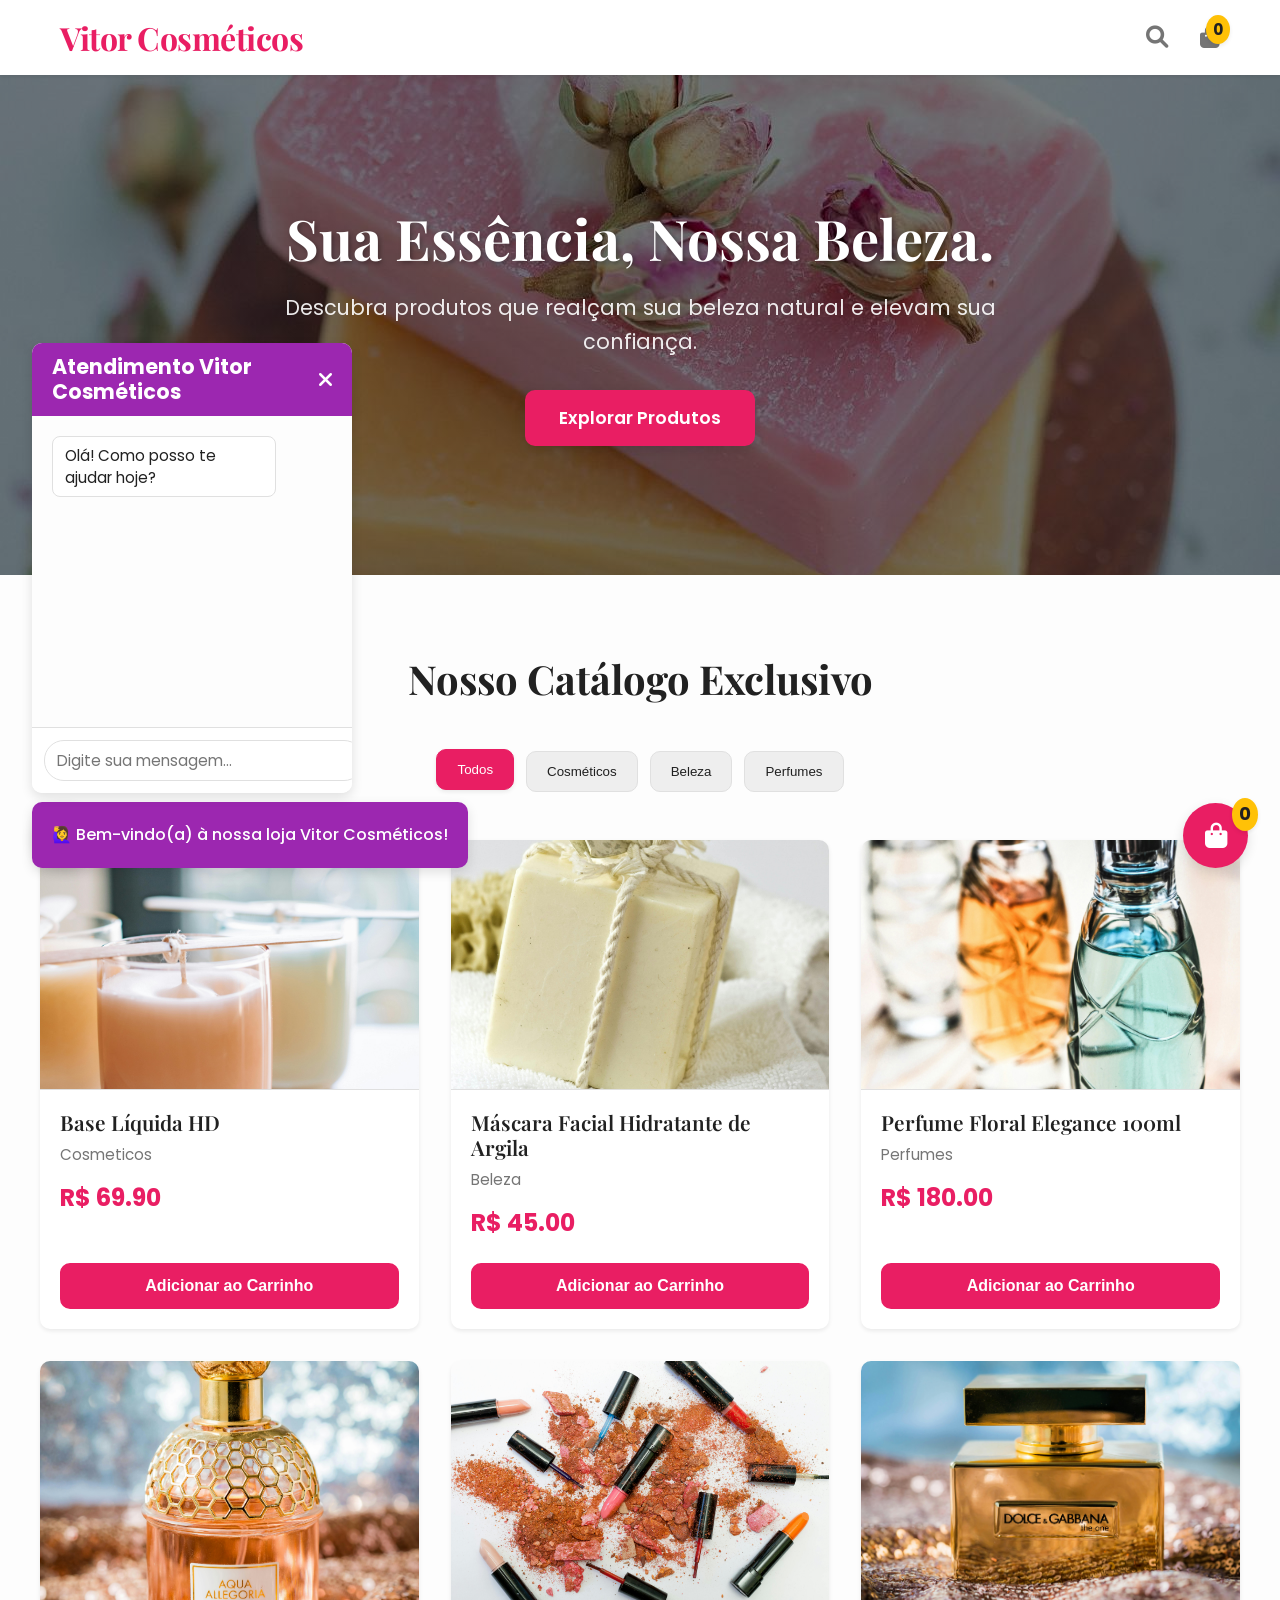
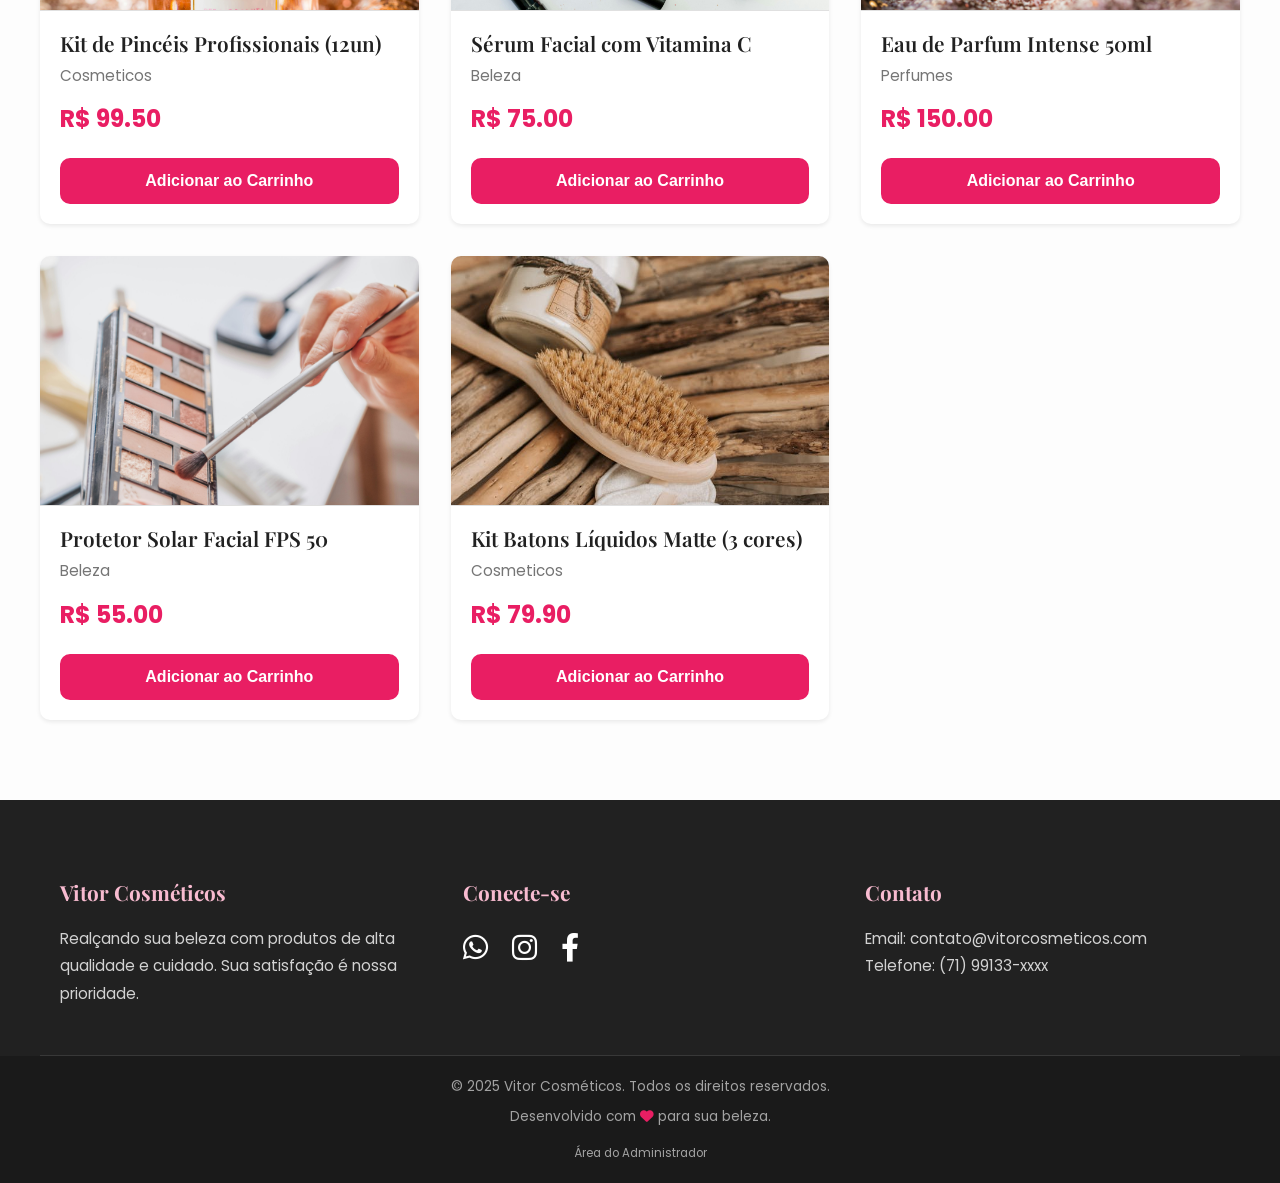
<file: index.html>
<!DOCTYPE html>
<html lang="pt-br">
<head>
    <meta charset="UTF-8">
    <meta name="viewport" content="width=device-width, initial-scale=1.0">
    <title> Cosméticos | Realce Sua Beleza</title>
    <meta name="description" content="Sua loja online de cosméticos, produtos de beleza e perfumes de alta qualidade. Descubra a melhor seleção para realçar sua beleza!">
   
    <link href="https://fonts.googleapis.com/css2?family=Poppins:wght@300;400;500;600;700&family=Playfair+Display:wght@400;500;600;700&display=swap" rel="stylesheet">
  
    <link rel="stylesheet" href="https://cdnjs.cloudflare.com/ajax/libs/font-awesome/6.0.0-beta3/css/all.min.css">
  
    <link href="css/style.css" rel="stylesheet" />
</head>
<body>
  
    <header class="main-header">
        <div class="container header-content">
            <a href="#" class="site-logo">Vitor Cosméticos</a>
            <nav class="header-nav-icons">
                <div class="nav-icon-wrapper" id="search-icon">
                    <i class="fas fa-search"></i>
                </div>
                <div class="nav-icon-wrapper" id="cart-icon">
                    <i class="fas fa-shopping-bag"></i>
                    <span class="cart-count" id="cart-count">0</span>
                </div>
            </nav>
        </div>
        
        <div class="search-overlay" id="search-overlay">
            <div class="container search-container">
                <input type="text" id="search-input" placeholder="Buscar produtos, categorias..." class="search-input">
                <button id="close-search-btn" class="close-search-btn"><i class="fas fa-times"></i></button>
            </div>
        </div>
    </header>

    <main>
       
        <section class="hero-section">
            <div class="container hero-content">
                <h1>Sua Essência, Nossa Beleza.</h1>
                <p>Descubra produtos que realçam sua beleza natural e elevam sua confiança.</p>
                <a href="#product-catalog" class="btn btn-hero">Explorar Produtos</a>
            </div>
        </section>

        <section class="product-catalog-section container" id="product-catalog">
            <h2 class="section-title">Nosso Catálogo Exclusivo</h2>
            
            <div class="filter-search-area">
                <div class="category-filters">
                    <button class="filter-btn active" data-value="todos">Todos</button>
                    <button class="filter-btn" data-value="cosmeticos">Cosméticos</button>
                    <button class="filter-btn" data-value="beleza">Beleza</button>
                    <button class="filter-btn" data-value="perfumes">Perfumes</button>
                </div>
            </div>

            <div class="product-grid" id="product-list">
            
            </div>
            <p id="no-products-message" class="no-products-message" style="display: none;">Nenhum produto encontrado com seus critérios.</p>
        </section>
    </main>

 
    <aside class="floating-cart-btn" id="floating-cart">
        <i class="fas fa-shopping-bag"></i>
        <span class="cart-count" id="floating-cart-count">0</span>
    </aside>

   
    <div class="modal-overlay" id="cart-modal">
        <div class="modal-content cart-modal-content">
            <button class="modal-close-btn" id="close-cart-modal"><i class="fas fa-times"></i></button>
            <h2 class="modal-title">Seu Carrinho de Compras</h2>
            <ul id="cart-items" class="cart-items-list">
           
            </ul>
            <p id="empty-cart-message" class="empty-cart-message">Seu carrinho está vazio.</p>
            <div class="cart-summary">
                <span class="cart-total-label">Total:</span>
                <span id="cart-total-value" class="cart-total-value">R$ 0,00</span>
            </div>
            <a href="#" id="checkout-whatsapp" class="btn btn-whatsapp" target="_blank">
                <i class="fab fa-whatsapp"></i> Finalizar Pedido via WhatsApp
            </a>
        </div>
    </div>

 
    <div class="notification-container" id="notification-container"></div>

  
    <div class="chat-bubble-btn" id="chat-bubble-btn">
        <i class="fas fa-comments"></i>
    </div>

    <div class="chatbox-container" id="chatbox-container">
        <div class="chatbox-header">
            <h3>Atendimento Vitor Cosméticos</h3>
            <button class="close-chatbox-btn" id="close-chatbox-btn"><i class="fas fa-times"></i></button>
        </div>
        <div class="chatbox-messages" id="chatbox-messages">
            <div class="message bot-message">Olá! Como posso te ajudar hoje?</div>
        </div>
        <div class="chatbox-input-area">
            <input type="text" id="chat-input" placeholder="Digite sua mensagem...">
            <button id="send-chat-btn"><i class="fas fa-paper-plane"></i></button>
        </div>
    </div>

   
    <footer class="main-footer">
        <div class="container footer-content">
            <div class="footer-section about-us">
                <h3>Vitor Cosméticos</h3>
                <p>Realçando sua beleza com produtos de alta qualidade e cuidado. Sua satisfação é nossa prioridade.</p>
            </div>
            <div class="footer-section social-links">
                <h3>Conecte-se</h3>
                <a href="https://wa.me/+5573991013545" target="_blank" aria-label="WhatsApp"><i class="fab fa-whatsapp"></i></a>
                <a href="https://instagram.com/vitorcosmeticos" target="_blank" aria-label="Instagram"><i class="fab fa-instagram"></i></a>
                <a href="#" target="_blank" aria-label="Facebook (Link fictício)"><i class="fab fa-facebook-f"></i></a>
            </div>
            <div class="footer-section contact-info">
                <h3>Contato</h3>
                <p>Email: contato@vitorcosmeticos.com</p>
                <p>Telefone: (71) 99133-xxxx</p>
            </div>
        </div>
        <div class="footer-bottom">
            <div class="container">
                <p>&copy; 2025 Vitor Cosméticos. Todos os direitos reservados.</p>
                <p>Desenvolvido com <i class="fas fa-heart"></i> para sua beleza.</p>
              
                <p><a href="admin.html" class="admin-link">Área do Administrador</a></p>
            </div>
        </div>
    </footer>

 
    <script src="js/script.js"></script>
</body>
</html>
</file>
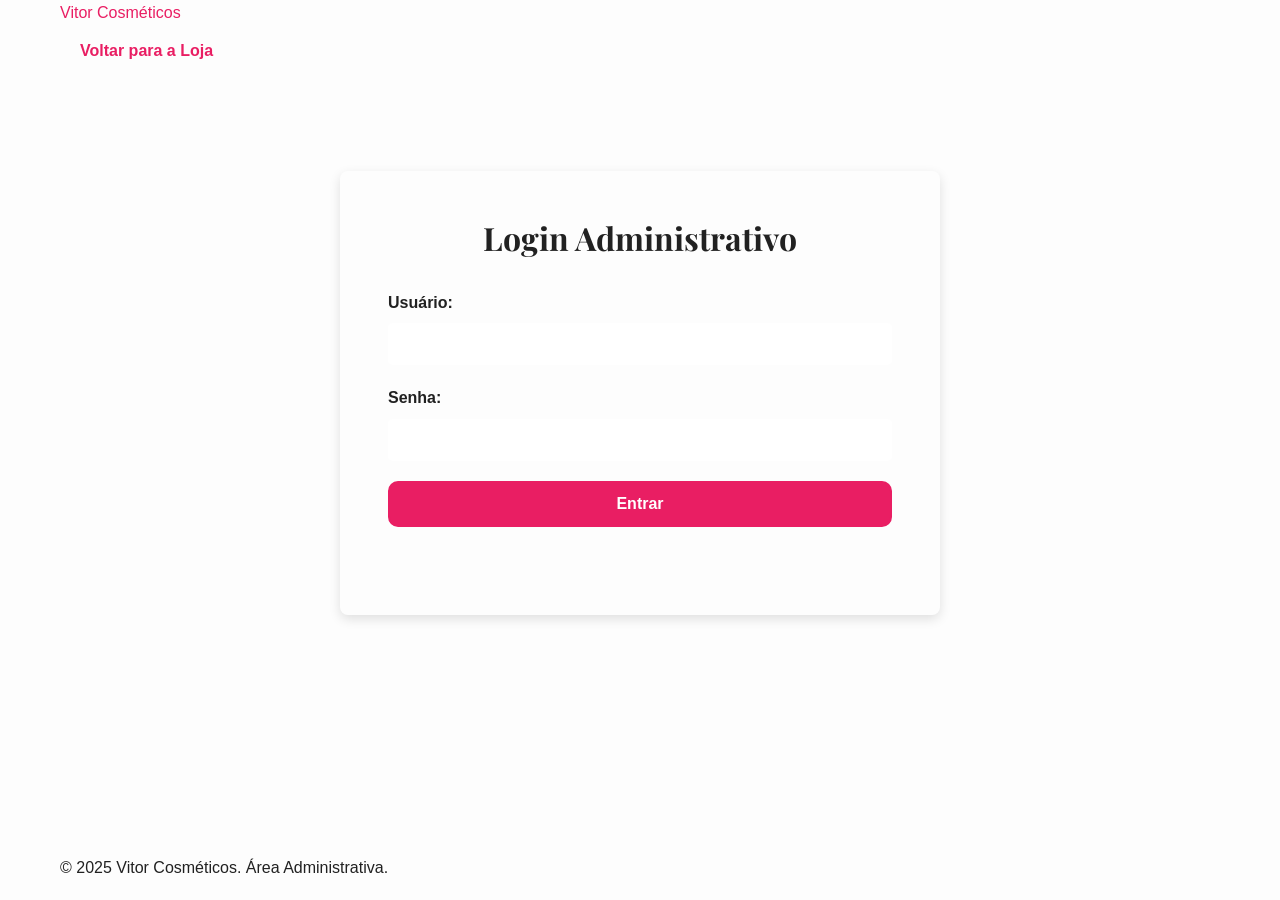
<file: admin.html>
<!DOCTYPE html>
<html lang="pt-br">
<head>
    <meta charset="UTF-8">
    <meta name="viewport" content="width=device-width, initial-scale=1.0">
    <title>Vitor Cosméticos | Área Administrativa</title>
    <link href="https://fonts.googleapis.com/css2?family=Playfair+Display:wght@400;500;600;700&family=Lato:wght@300;400;700&display=swap" rel="stylesheet">
    <link rel="stylesheet" href="https://cdnjs.cloudflare.com/ajax/libs/font-awesome/6.0.0-beta3/css/all.min.css">
    <link href="css/style.css" rel="stylesheet" />
    <link href="css/admin.css" rel="stylesheet" /> </head>
<body>
    <header class="header">
        <div class="container">
            <a href="index.html" class="logo">Vitor Cosméticos</a>
            <nav>
                <a href="index.html" class="btn btn-outline-primary">Voltar para a Loja</a>
            </nav>
        </div>
    </header>

    <main class="admin-main">
        <div class="container admin-container">
            <h1 id="admin-title">Login Administrativo</h1>
            
            <form id="login-form" class="admin-form">
                <div class="form-group">
                    <label for="username">Usuário:</label>
                    <input type="text" id="username" name="username" required>
                </div>
                <div class="form-group">
                    <label for="password">Senha:</label>
                    <input type="password" id="password" name="password" required>
                </div>
                <button type="submit" class="btn btn-primary">Entrar</button>
                <p id="login-error" class="error-message"></p>
            </form>

            <div id="admin-dashboard" class="admin-dashboard" style="display: none;">
                <h2>Painel de Administração</h2>
                
                <section class="dashboard-section">
                    <h3>Acompanhamento de Vendas</h3>
                    <div id="sales-data">
                        <p>Total de Vendas: <span id="total-sales">R$ 0,00</span></p>
                        <p>Últimos Pedidos:</p>
                        <ul id="latest-orders">
                            <li>Nenhum pedido recente.</li>
                        </ul>
                    </div>
                </section>

                <section class="dashboard-section">
                    <h3>Gestão de Estoque</h3>
                    <ul id="stock-list">
                        <li>Carregando estoque...</li>
                    </ul>
                    <button class="btn btn-secondary" id="refresh-stock-btn">Atualizar Estoque</button>
                </section>

                <section class="dashboard-section">
                    <h3>Cadastrar Novo Produto</h3>
                    <form id="add-product-form" class="admin-form">
                        <div class="form-group">
                            <label for="new-product-name">Nome do Produto:</label>
                            <input type="text" id="new-product-name" required>
                        </div>
                        <div class="form-group">
                            <label for="new-product-price">Preço:</label>
                            <input type="number" id="new-product-price" step="0.01" required>
                        </div>
                        <div class="form-group">
                            <label for="new-product-category">Categoria:</label>
                            <input type="text" id="new-product-category" required>
                        </div>
                        <div class="form-group">
                            <label for="new-product-stock">Estoque:</label>
                            <input type="number" id="new-product-stock" required>
                        </div>
                        <button type="submit" class="btn btn-primary">Adicionar Produto</button>
                        <p id="add-product-message" class="success-message"></p>
                    </form>
                </section>

                <button class="btn btn-outline-primary" id="logout-btn">Sair</button>
            </div>
        </div>
    </main>

    <footer class="footer">
        <div class="container">
            <p>&copy; 2025 Vitor Cosméticos. Área Administrativa.</p>
        </div>
    </footer>

    <script src="js/admin-script.js"></script> </body>
</html>
</file>
<file: css/style.css>
/* Variáveis CSS para um tema de beleza moderno */
:root {
    --color-primary: #E91E63; /* Rosa vibrante */
    --color-primary-light: #F8BBD0; /* Rosa claro */
    --color-secondary: #9C27B0; /* Roxo profundo */
    --color-accent: #FFC107; /* Amarelo dourado para destaque */
    --color-text-dark: #212121;
    --color-text-light: #757575;
    --color-background-light: #FDFDFD;
    --color-background-dark: #EEEEEE;
    --color-white: #FFFFFF;
    --color-border: #E0E0E0;

    --font-heading: 'Playfair Display', serif;
    --font-body: 'Poppins', sans-serif;

    --spacing-xs: 8px;
    --spacing-sm: 12px;
    --spacing-md: 20px;
    --spacing-lg: 32px;
    --spacing-xl: 48px;
    --spacing-xxl: 80px;

    --shadow-sm: 0 2px 4px rgba(0, 0, 0, 0.08);
    --shadow-md: 0 4px 12px rgba(0, 0, 0, 0.12);
    --border-radius: 10px;
}

/* Reset Básico */
* {
    margin: 0;
    padding: 0;
    box-sizing: border-box;
}

body {
    font-family: var(--font-body);
    line-height: 1.6;
    color: var(--color-text-dark);
    background-color: var(--color-background-light);
    display: flex;
    flex-direction: column;
    min-height: 100vh;
    scroll-behavior: smooth;
    -webkit-font-smoothing: antialiased;
    -moz-osx-font-smoothing: grayscale;
}

h1, h2, h3, h4, h5, h6 {
    font-family: var(--font-heading);
    color: var(--color-secondary);
    margin-bottom: var(--spacing-md);
    line-height: 1.2;
}

a {
    color: var(--color-primary);
    text-decoration: none;
    transition: color 0.3s ease;
}

a:hover {
    color: var(--color-secondary);
}

.container {
    max-width: 1200px;
    margin: 0 auto;
    padding: 0 var(--spacing-md);
}

/* Botões */
.btn {
    display: inline-block;
    padding: var(--spacing-sm) var(--spacing-md);
    border-radius: var(--border-radius);
    font-weight: 600;
    cursor: pointer;
    transition: all 0.3s ease;
    text-align: center;
    border: none;
    font-size: 1em;
}

.btn-hero {
    background-color: var(--color-primary);
    color: var(--color-white);
    box-shadow: var(--shadow-md);
    padding: var(--spacing-sm) var(--spacing-lg);
    font-size: 1.1em;
    border: 2px solid var(--color-primary);
}

.btn-hero:hover {
    background-color: var(--color-secondary);
    border-color: var(--color-secondary);
    transform: translateY(-3px);
    box-shadow: 0 6px 15px rgba(0, 0, 0, 0.2);
}

.btn-primary {
    background-color: var(--color-primary);
    color: var(--color-white);
    border: 2px solid var(--color-primary);
}

.btn-primary:hover {
    background-color: var(--color-primary-light);
    border-color: var(--color-primary-light);
    color: var(--color-text-dark);
    transform: translateY(-2px);
}

.btn-whatsapp {
    background-color: #25D366; /* Verde WhatsApp */
    color: var(--color-white);
    border: 2px solid #25D366;
    display: flex;
    align-items: center;
    justify-content: center;
    gap: var(--spacing-xs);
    font-size: 1.1em;
    padding: var(--spacing-sm) var(--spacing-md);
}

.btn-whatsapp:hover {
    background-color: #1DA851;
    border-color: #1DA851;
    transform: translateY(-2px);
}

/* Cabeçalho Principal */
.main-header {
    background-color: var(--color-white);
    box-shadow: var(--shadow-sm);
    padding: var(--spacing-sm) 0;
    position: sticky;
    top: 0;
    z-index: 1000;
}

.header-content {
    display: flex;
    justify-content: space-between;
    align-items: center;
}

.site-logo {
    font-family: var(--font-heading);
    font-size: 2em;
    font-weight: 700;
    color: var(--color-primary);
    letter-spacing: -0.5px;
}

.header-nav-icons {
    display: flex;
    gap: var(--spacing-lg);
}

.nav-icon-wrapper {
    position: relative;
    color: var(--color-text-light);
    font-size: 1.4em;
    cursor: pointer;
    transition: color 0.3s ease, transform 0.2s ease;
}

.nav-icon-wrapper:hover {
    color: var(--color-primary);
    transform: scale(1.1);
}

.cart-count {
    position: absolute;
    top: -5px;
    right: -10px;
    background-color: var(--color-accent);
    color: var(--color-text-dark);
    font-size: 0.7em;
    padding: 2px 7px;
    border-radius: 50%;
    font-weight: bold;
    min-width: 20px;
    text-align: center;
    box-shadow: var(--shadow-sm);
}

/* Barra de Busca Overlay */
.search-overlay {
    position: fixed;
    top: 0;
    left: 0;
    width: 100%;
    height: 100%;
    background-color: rgba(0, 0, 0, 0.7);
    display: flex;
    justify-content: center;
    align-items: flex-start; /* Alinha no topo */
    padding-top: 100px; /* Espaçamento do topo */
    z-index: 1002;
    opacity: 0;
    visibility: hidden;
    transition: opacity 0.3s ease, visibility 0.3s ease;
    backdrop-filter: blur(5px); /* Efeito de blur no fundo */
}

.search-overlay.active {
    opacity: 1;
    visibility: visible;
}

.search-container {
    display: flex;
    width: 90%;
    max-width: 700px;
    background-color: var(--color-white);
    border-radius: var(--border-radius);
    overflow: hidden;
    box-shadow: var(--shadow-md);
    transform: translateY(-20px);
    transition: transform 0.3s ease;
}

.search-overlay.active .search-container {
    transform: translateY(0);
}

.search-input {
    flex-grow: 1;
    padding: var(--spacing-md);
    border: none;
    font-size: 1.1em;
    outline: none;
    font-family: var(--font-body);
}

.close-search-btn {
    background-color: var(--color-primary);
    color: var(--color-white);
    border: none;
    padding: var(--spacing-md);
    font-size: 1.2em;
    cursor: pointer;
    transition: background-color 0.3s ease;
}

.close-search-btn:hover {
    background-color: var(--color-secondary);
}


/* Seção Hero */
.hero-section {
    background: linear-gradient(rgba(0,0,0,0.5), rgba(0,0,0,0.5)), url('../images/hero-bg.jpg') no-repeat center center/cover;
    color: var(--color-white);
    text-align: center;
    padding: var(--spacing-xxl) var(--spacing-md);
    display: flex;
    align-items: center;
    justify-content: center;
    min-height: 500px; /* Altura mínima para hero */
}

.hero-content {
    max-width: 800px;
}

.hero-content h1 {
    font-size: 3.5em;
    margin-bottom: var(--spacing-md);
    color: var(--color-white);
    text-shadow: 2px 2px 4px rgba(0, 0, 0, 0.3);
}

.hero-content p {
    font-size: 1.3em;
    margin-bottom: var(--spacing-lg);
    opacity: 0.9;
}

/* Seção de Produtos */
.product-catalog-section {
    padding: var(--spacing-xxl) 0;
}

.section-title {
    text-align: center;
    font-size: 2.5em;
    margin-bottom: var(--spacing-xl);
    color: var(--color-text-dark);
}

.filter-search-area {
    display: flex;
    flex-direction: column;
    gap: var(--spacing-md);
    margin-bottom: var(--spacing-xl);
    align-items: center;
}

.category-filters {
    display: flex;
    flex-wrap: wrap;
    gap: var(--spacing-sm);
    justify-content: center;
}

.filter-btn {
    background-color: var(--color-background-dark);
    color: var(--color-text-dark);
    padding: var(--spacing-sm) var(--spacing-md);
    border-radius: var(--border-radius);
    cursor: pointer;
    transition: all 0.3s ease;
    border: 1px solid var(--color-border);
    font-weight: 500;
}

.filter-btn:hover, .filter-btn.active {
    background-color: var(--color-primary);
    color: var(--color-white);
    border-color: var(--color-primary);
    transform: translateY(-2px);
    box-shadow: var(--shadow-sm);
}

.product-grid {
    display: grid;
    grid-template-columns: repeat(auto-fill, minmax(280px, 1fr));
    gap: var(--spacing-lg);
}

.product-card {
    background-color: var(--color-white);
    border-radius: var(--border-radius);
    overflow: hidden;
    box-shadow: var(--shadow-sm);
    transition: transform 0.3s ease, box-shadow 0.3s ease;
    display: flex;
    flex-direction: column;
}

.product-card:hover {
    transform: translateY(-5px);
    box-shadow: var(--shadow-md);
}

.product-card img {
    width: 100%;
    height: 250px; /* Altura fixa para imagens de produto */
    object-fit: cover;
    display: block;
    border-bottom: 1px solid var(--color-border);
}

.product-info {
    padding: var(--spacing-md);
    flex-grow: 1;
    display: flex;
    flex-direction: column;
    justify-content: space-between;
}

.product-info h3 {
    font-size: 1.3em;
    margin-top: 0;
    margin-bottom: var(--spacing-xs);
    color: var(--color-text-dark);
    font-weight: 600;
}

.product-info .category {
    font-size: 0.95em;
    color: var(--color-text-light);
    margin-bottom: var(--spacing-sm);
    text-transform: capitalize;
}

.product-price {
    font-size: 1.5em;
    font-weight: 700;
    color: var(--color-primary);
    margin-bottom: var(--spacing-md);
}

.product-card .btn {
    width: 100%;
    margin-top: auto; /* Empurra o botão para baixo */
}

.no-products-message {
    text-align: center;
    color: var(--color-text-light);
    font-size: 1.1em;
    padding: var(--spacing-xl);
    grid-column: 1 / -1; /* Ocupa toda a largura da grid */
}

/* Carrinho Flutuante */
.floating-cart-btn {
    position: fixed;
    bottom: var(--spacing-lg);
    right: var(--spacing-lg);
    background-color: var(--color-primary);
    color: var(--color-white);
    padding: var(--spacing-md);
    border-radius: 50%;
    box-shadow: var(--shadow-md);
    cursor: pointer;
    display: flex;
    align-items: center;
    justify-content: center;
    font-size: 1.6em;
    width: 65px;
    height: 65px;
    z-index: 900;
    transition: background-color 0.3s ease, transform 0.2s ease;
}

.floating-cart-btn:hover {
    background-color: var(--color-secondary);
    transform: scale(1.1);
}

/* Modal (Carrinho) */
.modal-overlay {
    position: fixed;
    top: 0;
    left: 0;
    width: 100%;
    height: 100%;
    background-color: rgba(0, 0, 0, 0.6);
    display: flex;
    justify-content: center;
    align-items: center;
    z-index: 1001;
    opacity: 0;
    visibility: hidden;
    transition: opacity 0.3s ease, visibility 0.3s ease;
    backdrop-filter: blur(5px); /* Efeito de blur no fundo */
}

.modal-overlay.active {
    opacity: 1;
    visibility: visible;
}

.modal-content {
    background-color: var(--color-white);
    padding: var(--spacing-xl);
    border-radius: var(--border-radius);
    box-shadow: var(--shadow-md);
    max-width: 550px;
    width: 90%;
    position: relative;
    transform: translateY(-50px);
    transition: transform 0.3s ease, opacity 0.3s ease;
    opacity: 0;
}

.modal-overlay.active .modal-content {
    transform: translateY(0);
    opacity: 1;
}

.modal-title {
    text-align: center;
    color: var(--color-primary);
    margin-bottom: var(--spacing-lg);
    font-size: 2em;
}

.modal-close-btn {
    position: absolute;
    top: var(--spacing-sm);
    right: var(--spacing-sm);
    background: none;
    border: none;
    font-size: 1.8em;
    cursor: pointer;
    color: var(--color-text-light);
    transition: color 0.3s ease;
}

.modal-close-btn:hover {
    color: var(--color-primary);
}

.cart-items-list {
    list-style: none;
    margin-top: var(--spacing-md);
    max-height: 350px;
    overflow-y: auto;
    padding-right: var(--spacing-xs); /* Espaço para scrollbar */
}

.cart-item {
    display: flex;
    justify-content: space-between;
    align-items: center;
    padding: var(--spacing-sm) 0;
    border-bottom: 1px dashed var(--color-border);
}

.cart-item:last-child {
    border-bottom: none;
}

.item-details {
    flex-grow: 1;
}

.item-details .item-name {
    font-weight: 600;
    color: var(--color-text-dark);
    margin-bottom: 2px;
}

.item-details .item-price {
    font-size: 0.95em;
    color: var(--color-text-light);
}

.remove-item-btn {
    background-color: transparent;
    border: none;
    color: #FF5252; /* Vermelho para remover */
    font-size: 1.2em;
    cursor: pointer;
    margin-left: var(--spacing-md);
    transition: color 0.3s ease, transform 0.2s ease;
}

.remove-item-btn:hover {
    color: #D32F2F;
    transform: scale(1.1);
}

.cart-summary {
    margin-top: var(--spacing-lg);
    display: flex;
    justify-content: flex-end;
    align-items: baseline;
    font-size: 1.3em;
    font-weight: 700;
    color: var(--color-secondary);
    border-top: 1px solid var(--color-border);
    padding-top: var(--spacing-md);
}

.cart-total-label {
    margin-right: var(--spacing-sm);
}

.empty-cart-message {
    text-align: center;
    color: var(--color-text-light);
    padding: var(--spacing-md);
}

/* Notificações Flutuantes */
.notification-container {
    position: fixed;
    bottom: var(--spacing-lg);
    left: var(--spacing-lg);
    z-index: 950;
    display: flex;
    flex-direction: column;
    gap: var(--spacing-sm);
}

.notification {
    background-color: var(--color-secondary);
    color: var(--color-white);
    padding: var(--spacing-md);
    border-radius: var(--border-radius);
    box-shadow: var(--shadow-md);
    opacity: 0;
    transform: translateX(-120%);
    transition: opacity 0.5s ease, transform 0.5s ease;
    min-width: 250px;
    font-weight: 500;
}

.notification.show {
    opacity: 1;
    transform: translateX(0);
}

/* Chatbox */
.chat-bubble-btn {
    position: fixed;
    bottom: var(--spacing-lg);
    left: var(--spacing-lg);
    background-color: var(--color-secondary);
    color: var(--color-white);
    padding: var(--spacing-md);
    border-radius: 50%;
    box-shadow: var(--shadow-md);
    cursor: pointer;
    display: flex;
    align-items: center;
    justify-content: center;
    font-size: 1.6em;
    width: 65px;
    height: 65px;
    z-index: 900;
    transition: background-color 0.3s ease, transform 0.2s ease;
}

.chat-bubble-btn:hover {
    background-color: var(--color-primary);
    transform: scale(1.1);
}

.chatbox-container {
    position: fixed;
    bottom: calc(var(--spacing-lg) + 75px); /* Acima do botão da bolha */
    left: var(--spacing-lg);
    width: 320px;
    height: 450px;
    background-color: var(--color-white);
    border-radius: var(--border-radius);
    box-shadow: var(--shadow-md);
    display: flex;
    flex-direction: column;
    overflow: hidden;
    z-index: 999;
    transform: translateY(20px) scale(0.9);
    opacity: 0;
    visibility: hidden;
    transition: all 0.3s ease;
}

.chatbox-container.active {
    transform: translateY(0) scale(1);
    opacity: 1;
    visibility: visible;
}

.chatbox-header {
    background-color: var(--color-secondary);
    color: var(--color-white);
    padding: var(--spacing-sm) var(--spacing-md);
    display: flex;
    justify-content: space-between;
    align-items: center;
    font-weight: 600;
    font-size: 1.1em;
}

.chatbox-header h3 {
    margin: 0;
    color: var(--color-white);
    font-family: var(--font-body); /* Usar Poppins para o header do chat */
}

.close-chatbox-btn {
    background: none;
    border: none;
    color: var(--color-white);
    font-size: 1.2em;
    cursor: pointer;
    transition: color 0.2s ease;
}

.close-chatbox-btn:hover {
    color: var(--color-primary-light);
}

.chatbox-messages {
    flex-grow: 1;
    padding: var(--spacing-md);
    overflow-y: auto;
    background-color: var(--color-background-light);
    display: flex;
    flex-direction: column;
    gap: var(--spacing-xs);
}

.message {
    max-width: 80%;
    padding: var(--spacing-xs) var(--spacing-sm);
    border-radius: 8px;
    font-size: 0.95em;
    line-height: 1.4;
}

.user-message {
    background-color: var(--color-primary-light);
    color: var(--color-text-dark);
    align-self: flex-end; /* Alinha a mensagem do usuário à direita */
}

.bot-message {
    background-color: var(--color-white);
    color: var(--color-text-dark);
    border: 1px solid var(--color-border);
    align-self: flex-start; /* Alinha a mensagem do bot à esquerda */
}

.chatbox-input-area {
    display: flex;
    padding: var(--spacing-sm);
    border-top: 1px solid var(--color-border);
    background-color: var(--color-white);
}

.chatbox-input-area input {
    flex-grow: 1;
    padding: var(--spacing-xs) var(--spacing-sm);
    border: 1px solid var(--color-border);
    border-radius: 20px;
    outline: none;
    font-family: var(--font-body);
    font-size: 0.95em;
    margin-right: var(--spacing-xs);
}

.chatbox-input-area button {
    background-color: var(--color-primary);
    color: var(--color-white);
    border: none;
    border-radius: 50%;
    width: 40px;
    height: 40px;
    display: flex;
    justify-content: center;
    align-items: center;
    cursor: pointer;
    transition: background-color 0.2s ease;
}

.chatbox-input-area button:hover {
    background-color: var(--color-secondary);
}


/* Rodapé */
.main-footer {
    background-color: var(--color-text-dark);
    color: var(--color-white);
    padding-top: var(--spacing-xxl);
    margin-top: auto;
}

.footer-content {
    display: grid;
    grid-template-columns: repeat(auto-fit, minmax(200px, 1fr));
    gap: var(--spacing-xl);
    padding-bottom: var(--spacing-xl);
    border-bottom: 1px solid rgba(255, 255, 255, 0.1);
}

.footer-section h3 {
    color: var(--color-primary-light);
    margin-bottom: var(--spacing-md);
    font-size: 1.3em;
}

.footer-section p {
    font-size: 0.95em;
    line-height: 1.8;
    color: rgba(255, 255, 255, 0.8);
}

.footer-section.social-links a {
    color: var(--color-white);
    font-size: 1.8em;
    margin-right: var(--spacing-md);
    transition: color 0.3s ease;
}

.footer-section.social-links a:hover {
    color: var(--color-primary);
}

.footer-bottom {
    background-color: #1a1a1a;
    padding: var(--spacing-md) 0;
    text-align: center;
    font-size: 0.85em;
    color: rgba(255, 255, 255, 0.6);
}

.footer-bottom .container {
    display: flex;
    flex-direction: column;
    align-items: center;
    gap: var(--spacing-xs);
}

.footer-bottom .fas.fa-heart {
    color: var(--color-primary);
}

/* Estilo para o link da área administrativa */
.admin-link {
    color: rgba(255, 255, 255, 0.6);
    font-size: 0.85em;
    margin-top: var(--spacing-xs);
    display: inline-block;
    transition: color 0.3s ease;
}

.admin-link:hover {
    color: var(--color-primary-light);
}


/* Responsividade */
@media (max-width: 768px) {
    .hero-content h1 {
        font-size: 2.8em;
    }

    .hero-content p {
        font-size: 1.1em;
    }

    .section-title {
        font-size: 2em;
    }

    .header-nav-icons {
        gap: var(--spacing-md);
    }

    .nav-icon-wrapper {
        font-size: 1.2em;
    }

    .site-logo {
        font-size: 1.8em;
    }

    .floating-cart-btn {
        bottom: var(--spacing-md);
        right: var(--spacing-md);
        width: 55px;
        height: 55px;
        font-size: 1.4em;
    }

    .notification-container {
        bottom: var(--spacing-md);
        left: var(--spacing-md);
    }

    .modal-content {
        padding: var(--spacing-lg);
    }

    .cart-items-list {
        max-height: 250px;
    }

    .footer-content {
        grid-template-columns: 1fr;
        text-align: center;
    }

    .footer-section.social-links {
        display: flex;
        flex-direction: column;
        align-items: center;
    }
    .footer-section.social-links a {
        margin: var(--spacing-xs) 0;
    }

    /* Chatbox Responsivo */
    .chat-bubble-btn {
        bottom: var(--spacing-md);
        left: var(--spacing-md);
        width: 55px;
        height: 55px;
        font-size: 1.4em;
    }

    .chatbox-container {
        bottom: calc(var(--spacing-md) + 65px);
        left: var(--spacing-md);
        width: calc(100% - (2 * var(--spacing-md))); /* Ocupa a largura total menos margens */
        max-width: 320px; /* Limita a largura máxima */
        height: 400px;
    }
}

@media (max-width: 480px) {
    .hero-content h1 {
        font-size: 2em;
    }

    .hero-content p {
        font-size: 1em;
    }

    .section-title {
        font-size: 1.8em;
    }

    .filter-btn {
        font-size: 0.9em;
        padding: var(--spacing-xs) var(--spacing-sm);
    }

    .product-grid {
        grid-template-columns: 1fr;
    }

    .product-card img {
        height: 200px;
    }

    .site-logo {
        font-size: 1.5em;
    }

    .search-container {
        padding: var(--spacing-sm);
    }

    .search-input {
        font-size: 1em;
    }
}
</file>
<file: css/admin.css>
.admin-main {
    padding: var(--spacing-xl) 0;
    background-color: var(--bg-light);
    min-height: calc(100vh - 120px); /* Ajuste para rodapé e cabeçalho */
}

.admin-container {
    background-color: var(--white);
    padding: var(--spacing-xl);
    border-radius: 8px;
    box-shadow: var(--shadow-md);
    max-width: 600px; /* Largura menor para o painel */
    margin: var(--spacing-xl) auto;
}

#admin-title {
    text-align: center;
    color: var(--secondary);
    margin-bottom: var(--spacing-lg);
}

.admin-form {
    display: flex;
    flex-direction: column;
    gap: var(--spacing-md);
}

.form-group label {
    font-weight: bold;
    margin-bottom: var(--spacing-xs);
    display: block;
    color: var(--text);
}

.form-group input[type="text"],
.form-group input[type="password"],
.form-group input[type="number"] {
    width: 100%;
    padding: var(--spacing-sm);
    border: 1px solid var(--border-color);
    border-radius: 5px;
    font-size: 1em;
    font-family: var(--font-body);
}

.error-message {
    color: #ff0000;
    font-weight: bold;
    text-align: center;
    margin-top: var(--spacing-md);
}

.success-message {
    color: #28a745;
    font-weight: bold;
    text-align: center;
    margin-top: var(--spacing-md);
}

.admin-dashboard {
    margin-top: var(--spacing-xl);
    border-top: 1px solid var(--border-color);
    padding-top: var(--spacing-xl);
}

.dashboard-section {
    margin-bottom: var(--spacing-xl);
    padding: var(--spacing-md);
    background-color: var(--bg-dark);
    border-radius: 5px;
}

.dashboard-section h3 {
    color: var(--primary);
    margin-bottom: var(--spacing-md);
    border-bottom: 1px dashed var(--primary-light);
    padding-bottom: var(--spacing-sm);
}

#latest-orders, #stock-list {
    list-style: none;
    padding: 0;
    margin-top: var(--spacing-md);
}

#latest-orders li, #stock-list li {
    padding: var(--spacing-sm) 0;
    border-bottom: 1px dotted var(--border-color);
    color: var(--text);
}

#latest-orders li:last-child, #stock-list li:last-child {
    border-bottom: none;
}

#total-sales {
    font-size: 1.2em;
    font-weight: bold;
    color: var(--secondary);
}

#logout-btn {
    display: block;
    width: 100%;
    margin-top: var(--spacing-xl);
}
</file>
